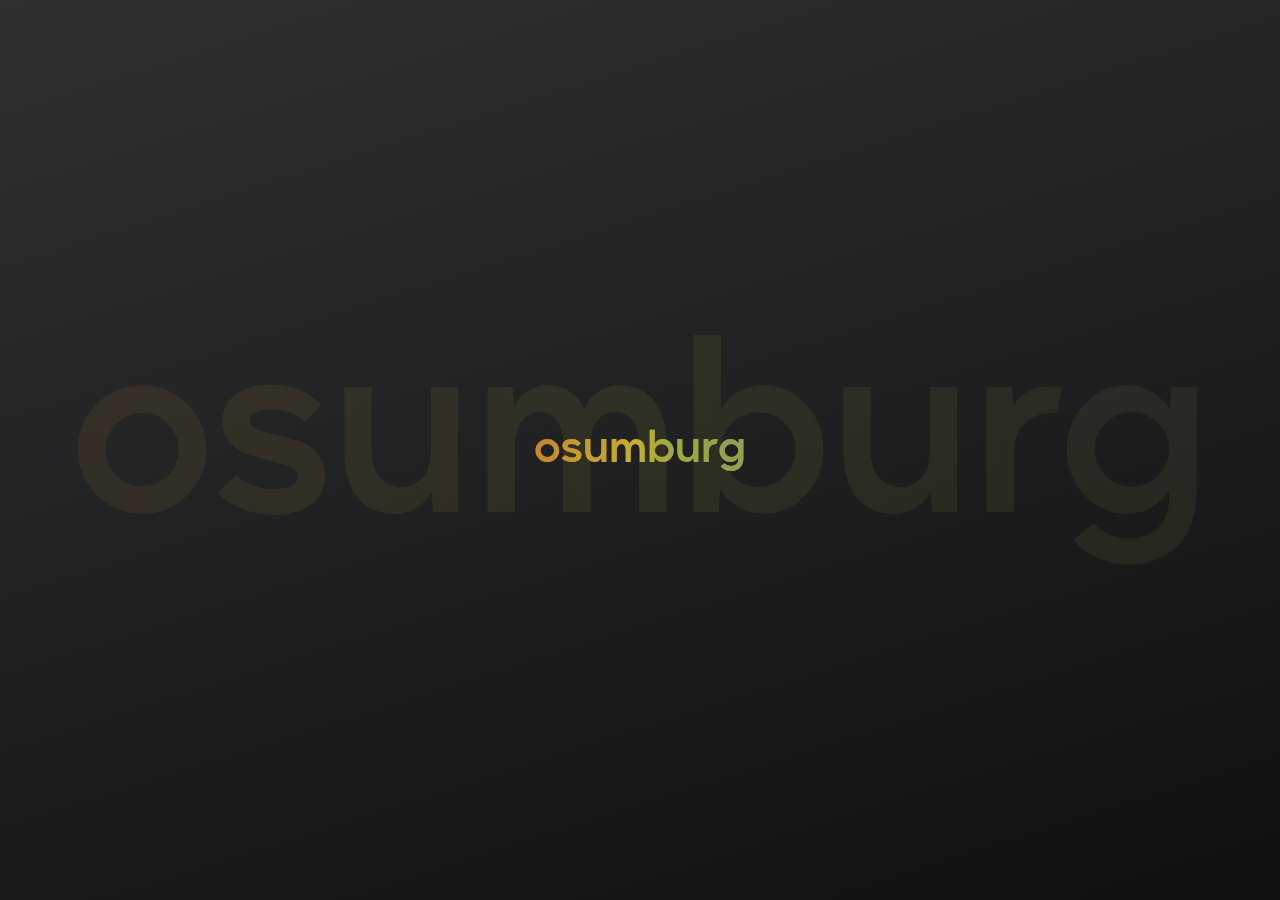
<file: index.html>
<!DOCTYPE html>
<html lang="en">
  <head>
    <meta charset="UTF-8" />
    <meta http-equiv="X-UA-Compatible" content="IE=edge" />
    <meta name="viewport" content="width=device-width, initial-scale=1.0" />
    <link rel="stylesheet" href="styles.css" />
    <title>Document</title>
  </head>
  <body>
    <div class="big_text">osumburg</div>
    <div class="small">osumburg</div>
  </body>
</html>
</file>
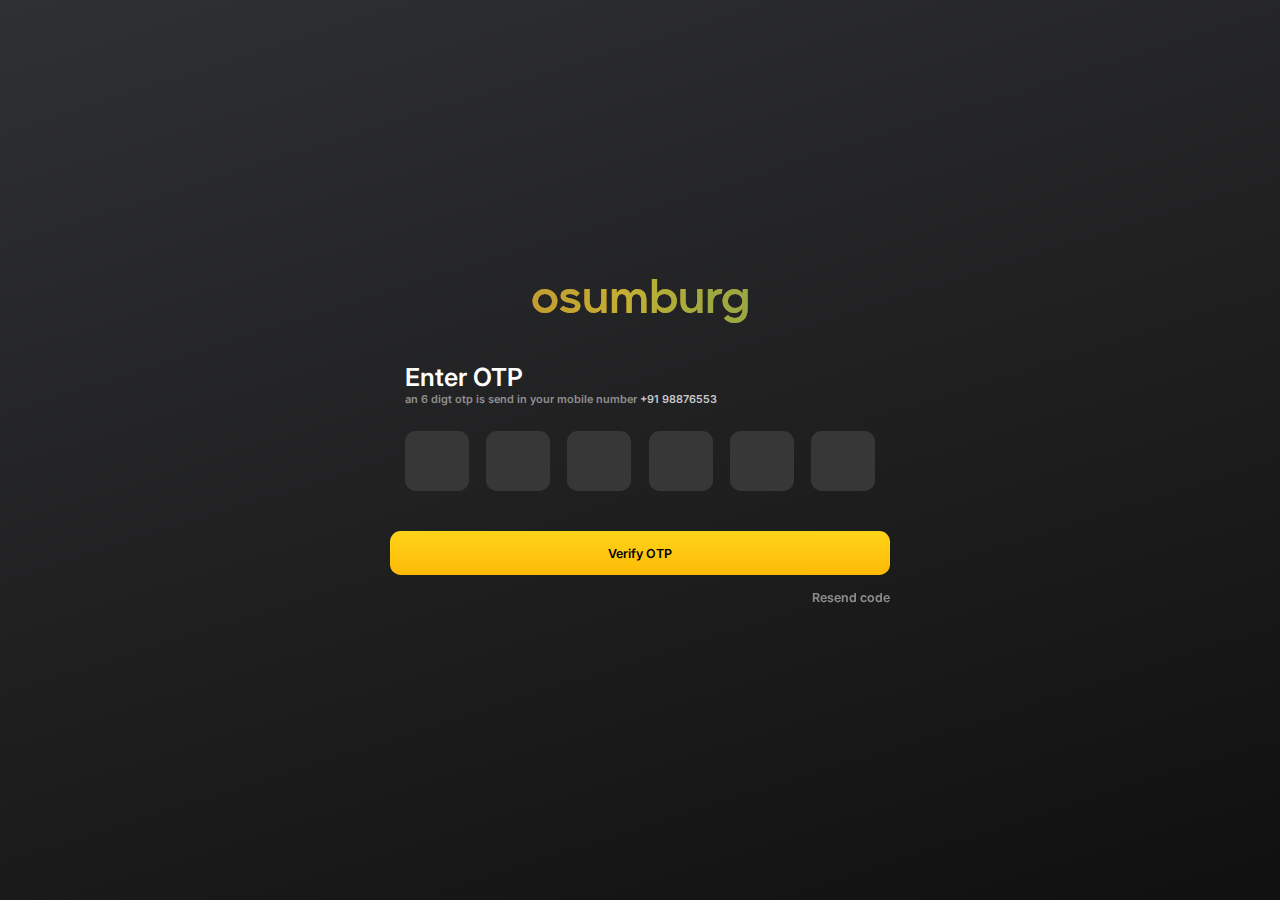
<file: otp.html>
<!DOCTYPE html>
<html lang="en">
  <head>
    <meta charset="UTF-8" />
    <meta http-equiv="X-UA-Compatible" content="IE=edge" />
    <meta name="viewport" content="width=device-width, initial-scale=1.0" />
    <link rel="stylesheet" href="otp.css" />
    <link
      href="https://fonts.googleapis.com/css2?family=Inter:wght@100;400;500;600;700&display=swap"
      rel="stylesheet"
    />
    <title>Document</title>
  </head>
  <body>
    <div class="signin_section">
      <div class="heading">osumburg</div>
      <span class="otp_section">
        <div class="welcome">Enter OTP</div>
        <div class="please">
          an 6 digt otp is send in your mobile number
          <span class="number">+91 98876553</span>
        </div>
        <div class="otp_inputs">
          <input type="text" class="input input1" id="1" maxlength="1" />
          <input type="text" class="input input1" id="2" maxlength="1" />
          <input type="text" class="input input1" id="3" maxlength="1" />
          <input type="text" class="input input1" id="4" maxlength="1" />
          <input type="text" class="input input1" id="5" maxlength="1" />
          <input type="text" class="input input1" id="6" maxlength="1" />
        </div>
      </span>
      <button class="login">Verify OTP</button>
      <div class="forgot">Resend code</div>
    </div>
    <script>
      const input1 = document.getElementById("1");

      input1.addEventListener("input", (e) => {
        console.log(e.target.value.length);
        if (e.target.value.length > 0) {
          document.getElementById(2).focus();
        }
      });

      const input2 = document.getElementById("2");

      input2.addEventListener("input", (e) => {
        console.log(e.target.value.length);
        if (e.target.value.length > 0) {
          document.getElementById(3).focus();
        }
      });

      const input3 = document.getElementById("3");

      input3.addEventListener("input", (e) => {
        console.log(e.target.value.length);
        if (e.target.value.length > 0) {
          document.getElementById(4).focus();
        }
      });

      const input4 = document.getElementById("4");

      input4.addEventListener("input", (e) => {
        console.log(e.target.value.length);
        if (e.target.value.length > 0) {
          document.getElementById(5).focus();
        }
      });

      const input5 = document.getElementById("5");

      input5.addEventListener("input", (e) => {
        console.log(e.target.value.length);
        if (e.target.value.length > 0) {
          document.getElementById(6).focus();
        }
      });
    </script>
  </body>
</html>
</file>
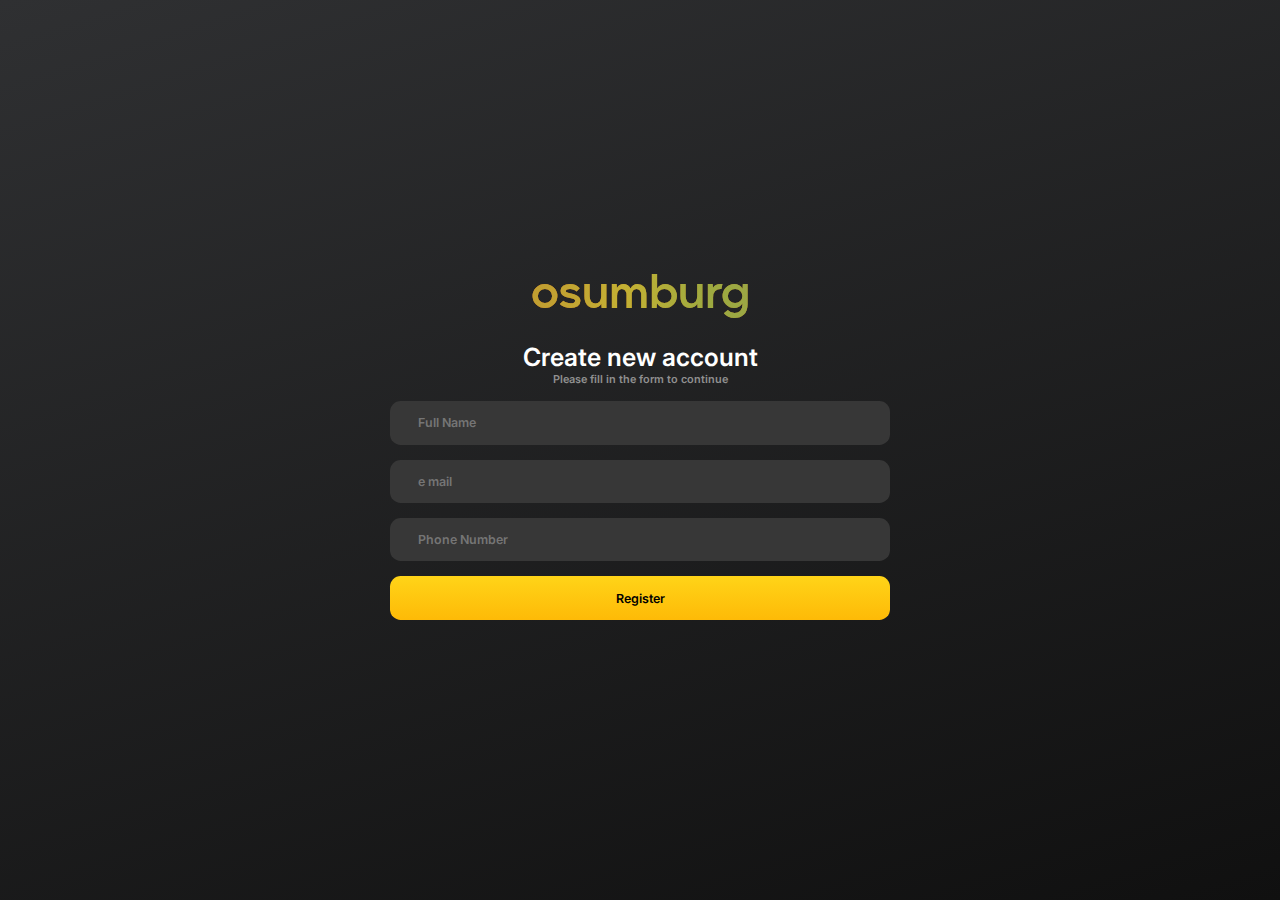
<file: register.html>
<!DOCTYPE html>
<html lang="en">
  <head>
    <meta charset="UTF-8" />
    <meta http-equiv="X-UA-Compatible" content="IE=edge" />
    <meta name="viewport" content="width=device-width, initial-scale=1.0" />
    <link rel="stylesheet" href="singin.css" />
    <link rel="preconnect" href="https://fonts.googleapis.com" />
    <link rel="preconnect" href="https://fonts.gstatic.com" crossorigin />
    <link
      href="https://fonts.googleapis.com/css2?family=Inter:wght@100;400;500;600;700&display=swap"
      rel="stylesheet"
    />
    <title>Document</title>
  </head>
  <body>
    <div class="signin_section">
      <div class="heading">osumburg</div>
      <div class="welcome">Create new account</div>
      <div class="please">Please fill in the form to continue</div>
      <input type="text" class="name phone" placeholder="Full Name" />
      <input type="text" class="email phone" placeholder="e mail" />
      <input type="text" class="phone phone" placeholder="Phone Number" />
      <button class="login">Register</button>
    </div>
  </body>
</html>
</file>
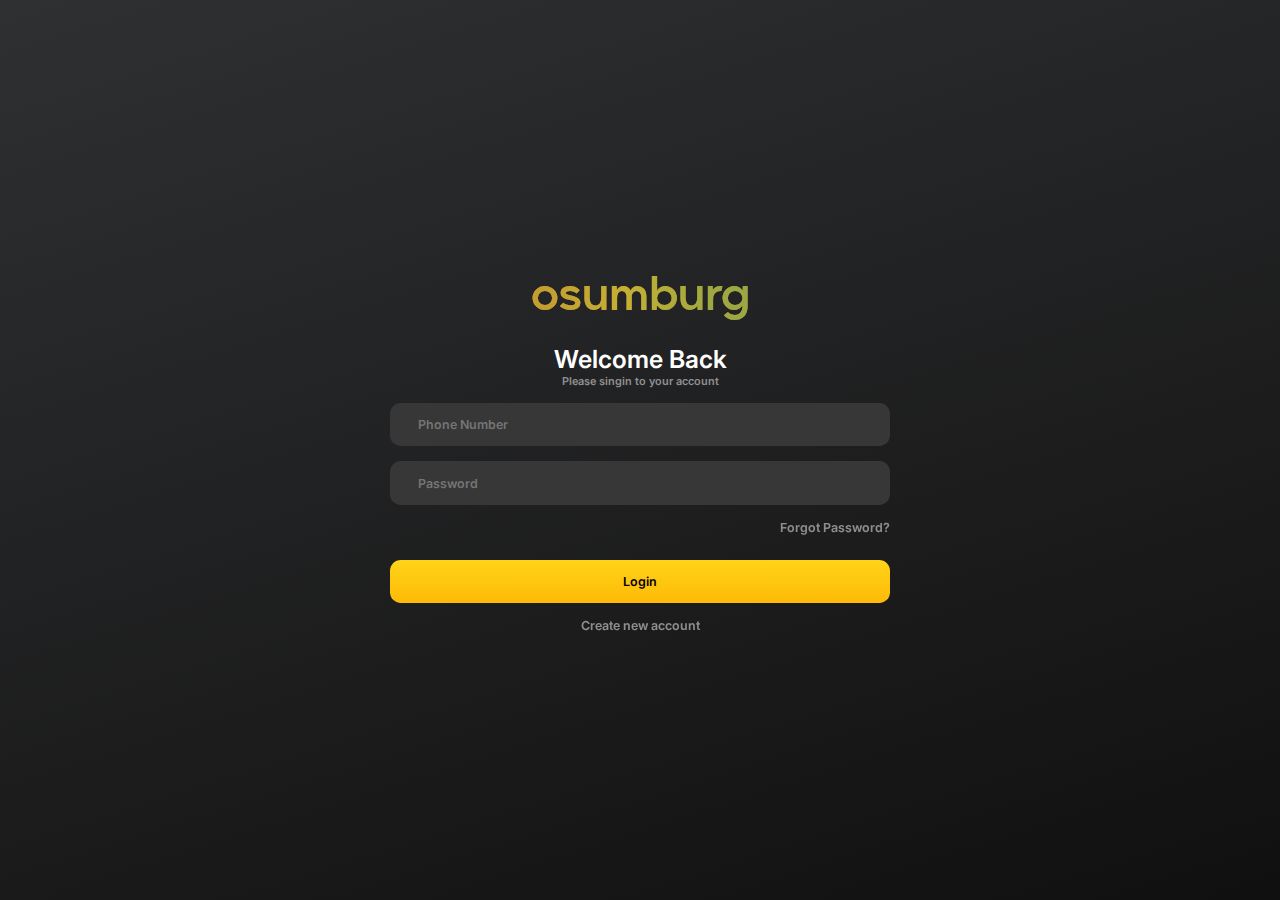
<file: signin.html>
<!DOCTYPE html>
<html lang="en">
  <head>
    <meta charset="UTF-8" />
    <meta http-equiv="X-UA-Compatible" content="IE=edge" />
    <meta name="viewport" content="width=device-width, initial-scale=1.0" />
    <link rel="stylesheet" href="singin.css" />
    <link rel="preconnect" href="https://fonts.googleapis.com" />
    <link rel="preconnect" href="https://fonts.gstatic.com" crossorigin />
    <link
      href="https://fonts.googleapis.com/css2?family=Inter:wght@100;400;500;600;700&display=swap"
      rel="stylesheet"
    />
    <title>Document</title>
  </head>
  <body>
    <div class="signin_section">
      <div class="heading">osumburg</div>
      <div class="welcome">Welcome Back</div>
      <div class="please">Please singin to your account</div>
      <input type="text" class="phone" placeholder="Phone Number" />
      <input type="password" class="pass" placeholder="Password" />
      <div class="forgot">Forgot Password?</div>
      <button class="login">Login</button>
      <div class="create_new">Create new account</div>
    </div>
  </body>
</html>
</file>
<file: styles.css>
@font-face {
    font-family: 'Madani-Medium';

    src: url("./fonts/madani-medium.ttf") format(truetype);
}

body{
    height: 100vh;
    background: linear-gradient(342.44deg, #101010 0%, #2F3032 100%);
    margin:0;
    box-sizing: border-box;
    display: flex;
    align-items: center;
    justify-content: center;
    position: relative;
}
.big_text{

font-family: 'Madani-Medium';
font-style: normal;
font-weight: 400;
font-size:clamp(128.595px,20vw, 227.064px);
line-height: 320px;

background: linear-gradient(90deg, rgba(72, 185, 99, 0.25) 65.53%, rgba(40, 144, 170, 0.25) 93.17%), linear-gradient(90deg, rgba(241, 215, 41, 0.3) 47.2%, rgba(72, 185, 99, 0.3) 63.66%), linear-gradient(90deg, rgba(231, 123, 31, 0.6) 30.43%, rgba(241, 215, 41, 0.378) 47.52%), linear-gradient(90deg, #DB171E 5.38%, #E77B1F 20.81%);
-webkit-background-clip: text;
-webkit-text-fill-color: transparent;
background-clip: text;
text-fill-color: transparent;

opacity: 0.1;
}
@media (max-width: 700px){
  
.big_text{
    width: 350px;
    overflow: hidden;

}
}
.small{
    position: absolute;

font-family: 'Madani-Medium';
font-style: normal;
font-weight: 400;
font-size: 41.7544px;
line-height: 59px;
/* identical to box height */


background: linear-gradient(90deg, rgba(72, 185, 99, 0.25) 65.53%, rgba(40, 144, 170, 0.25) 93.17%), linear-gradient(90deg, rgba(241, 215, 41, 0.3) 47.2%, rgba(72, 185, 99, 0.3) 63.66%), linear-gradient(90deg, rgba(231, 123, 31, 0.6) 30.43%, rgba(241, 215, 41, 0.378) 47.52%), linear-gradient(90deg, #DB171E 5.38%, #E77B1F 20.81%);
-webkit-background-clip: text;
-webkit-text-fill-color: transparent;
background-clip: text;
text-fill-color: transparent;

}
</file>
<file: otp.css>
@font-face {
    font-family: 'Madani-Medium';

    src: url("./fonts/madani-medium.ttf") format(truetype);
}

body{
    height: 100vh;
    background: linear-gradient(342.44deg, #101010 0%, #2F3032 100%);
    margin: 0;
    padding: 0;
    box-sizing: border-box;
    display: flex;
    align-items: center;
    justify-content: center;
    
}
.signin_section{
    width:500px;
    display: flex;
    flex-direction: column;
    padding:10px;
}
.heading{
    font-family: 'Madani-Medium';
font-style: normal;
font-weight: 400;
font-size: 44.2545px;
line-height: 62px;

background: linear-gradient(90deg, rgba(72, 185, 99, 0.25) 65.53%, rgba(40, 144, 170, 0.25) 93.17%), linear-gradient(90deg, rgba(241, 215, 41, 0.3) 47.2%, rgba(72, 185, 99, 0.3) 63.66%), linear-gradient(90deg, rgba(231, 123, 31, 0.6) 30.43%, rgba(241, 215, 41, 0.378) 47.52%), linear-gradient(90deg, #DB171E 5.38%, #E77B1F 20.81%);
-webkit-background-clip: text;
-webkit-text-fill-color: transparent;
background-clip: text;
text-fill-color: transparent;
text-align: center;
margin-bottom: 15px;

}
.otp_section{
    padding: 15px;
}
.welcome{
    font-family: 'Inter';
font-style: normal;
font-weight: 600;
font-size: 24.9283px;
line-height: 30px;

color: #FFFFFF;

}
.please{
    font-family: 'Inter';
    font-style: normal;
    font-weight: 600;
    font-size: 10.9283px;
    
    color:#909090;
    margin-bottom: 25px;


       
}
.number{
    color: #CACACA;
}
.otp_inputs{
    display: flex;
    align-items: center;
    justify-content: space-between;

    margin-bottom: 25px;

}
.input{
    background: #373737;
border-radius: 10.6957px;

width:60px;
height:58px;

border:none;

font-family: 'Inter';
font-style: normal;
font-weight: 600;
font-size: 22.4643px;
line-height: 15px;
/* identical to box height */


color: #A9A9A9;

}
.login{
    background: linear-gradient(180deg, #FFD418 0%, #FEBA07 100%);
border-radius: 10.6835px;

padding: 14.2447px 28.4895px;

font-family: 'Inter';
font-style: normal;
font-weight: 600;
font-size: 12.4643px;
line-height: 15px;
/* identical to box height */


color: #000000;
border:none;
cursor: pointer;
margin-bottom:15px;
}


.forgot{
    font-family: 'Inter';
font-style: normal;
font-weight: 600;
font-size: 12.4643px;
line-height: 15px;
/* identical to box height */


color: #FFFFFF;

opacity: 0.5;
text-align: right;
margin-bottom: 25px;

cursor: pointer;



}
</file>
<file: singin.css>
@font-face {
    font-family: 'Madani-Medium';

    src: url("./fonts/madani-medium.ttf") format(truetype);
}

body{
    height: 100vh;
    background: linear-gradient(342.44deg, #101010 0%, #2F3032 100%);
    margin: 0;
    padding: 0;
    box-sizing: border-box;
    display: flex;
    align-items: center;
    justify-content: center;
    
}
.signin_section{
    width:500px;
    display: flex;
    flex-direction: column;
    padding:10px;
}
.heading{
    font-family: 'Madani-Medium';
font-style: normal;
font-weight: 400;
font-size: 44.2545px;
line-height: 62px;

background: linear-gradient(90deg, rgba(72, 185, 99, 0.25) 65.53%, rgba(40, 144, 170, 0.25) 93.17%), linear-gradient(90deg, rgba(241, 215, 41, 0.3) 47.2%, rgba(72, 185, 99, 0.3) 63.66%), linear-gradient(90deg, rgba(231, 123, 31, 0.6) 30.43%, rgba(241, 215, 41, 0.378) 47.52%), linear-gradient(90deg, #DB171E 5.38%, #E77B1F 20.81%);
-webkit-background-clip: text;
-webkit-text-fill-color: transparent;
background-clip: text;
text-fill-color: transparent;
text-align: center;
margin-bottom: 15px;

}
.welcome{
    font-family: 'Inter';
font-style: normal;
font-weight: 600;
font-size: 24.9283px;
line-height: 30px;
text-align: center;

color: #FFFFFF;

}
.please{
    font-family: 'Inter';
    font-style: normal;
    font-weight: 600;
    font-size: 10.9283px;
text-align: center;
    
    color:#909090;
    margin-bottom: 15px;


       
}

.phone,.pass{
    background: #373737;
    border-radius: 10.6835px;
    padding: 14.2447px 28.4895px;
    font-family: 'Inter';
font-style: normal;
font-weight: 600;
font-size: 12.4643px;
line-height: 15px;
/* identical to box height */


color: #A9A9A9;
border:none;
margin-bottom: 15px;


}

.phone{

}
.forgot{
    font-family: 'Inter';
font-style: normal;
font-weight: 600;
font-size: 12.4643px;
line-height: 15px;
/* identical to box height */


color: #FFFFFF;

opacity: 0.5;
text-align: right;
margin-bottom: 25px;
cursor: pointer;

}

.login{
    background: linear-gradient(180deg, #FFD418 0%, #FEBA07 100%);
border-radius: 10.6835px;

padding: 14.2447px 28.4895px;

font-family: 'Inter';
font-style: normal;
font-weight: 600;
font-size: 12.4643px;
line-height: 15px;
/* identical to box height */


color: #000000;
border:none;
cursor: pointer;
margin-bottom:15px;
}

.create_new{
    font-family: 'Inter';
font-style: normal;
font-weight: 600;
font-size: 12.4643px;
line-height: 15px;
/* identical to box height */


color: #FFFFFF;

opacity: 0.5;

text-align: center;
cursor: pointer;

}
</file>
